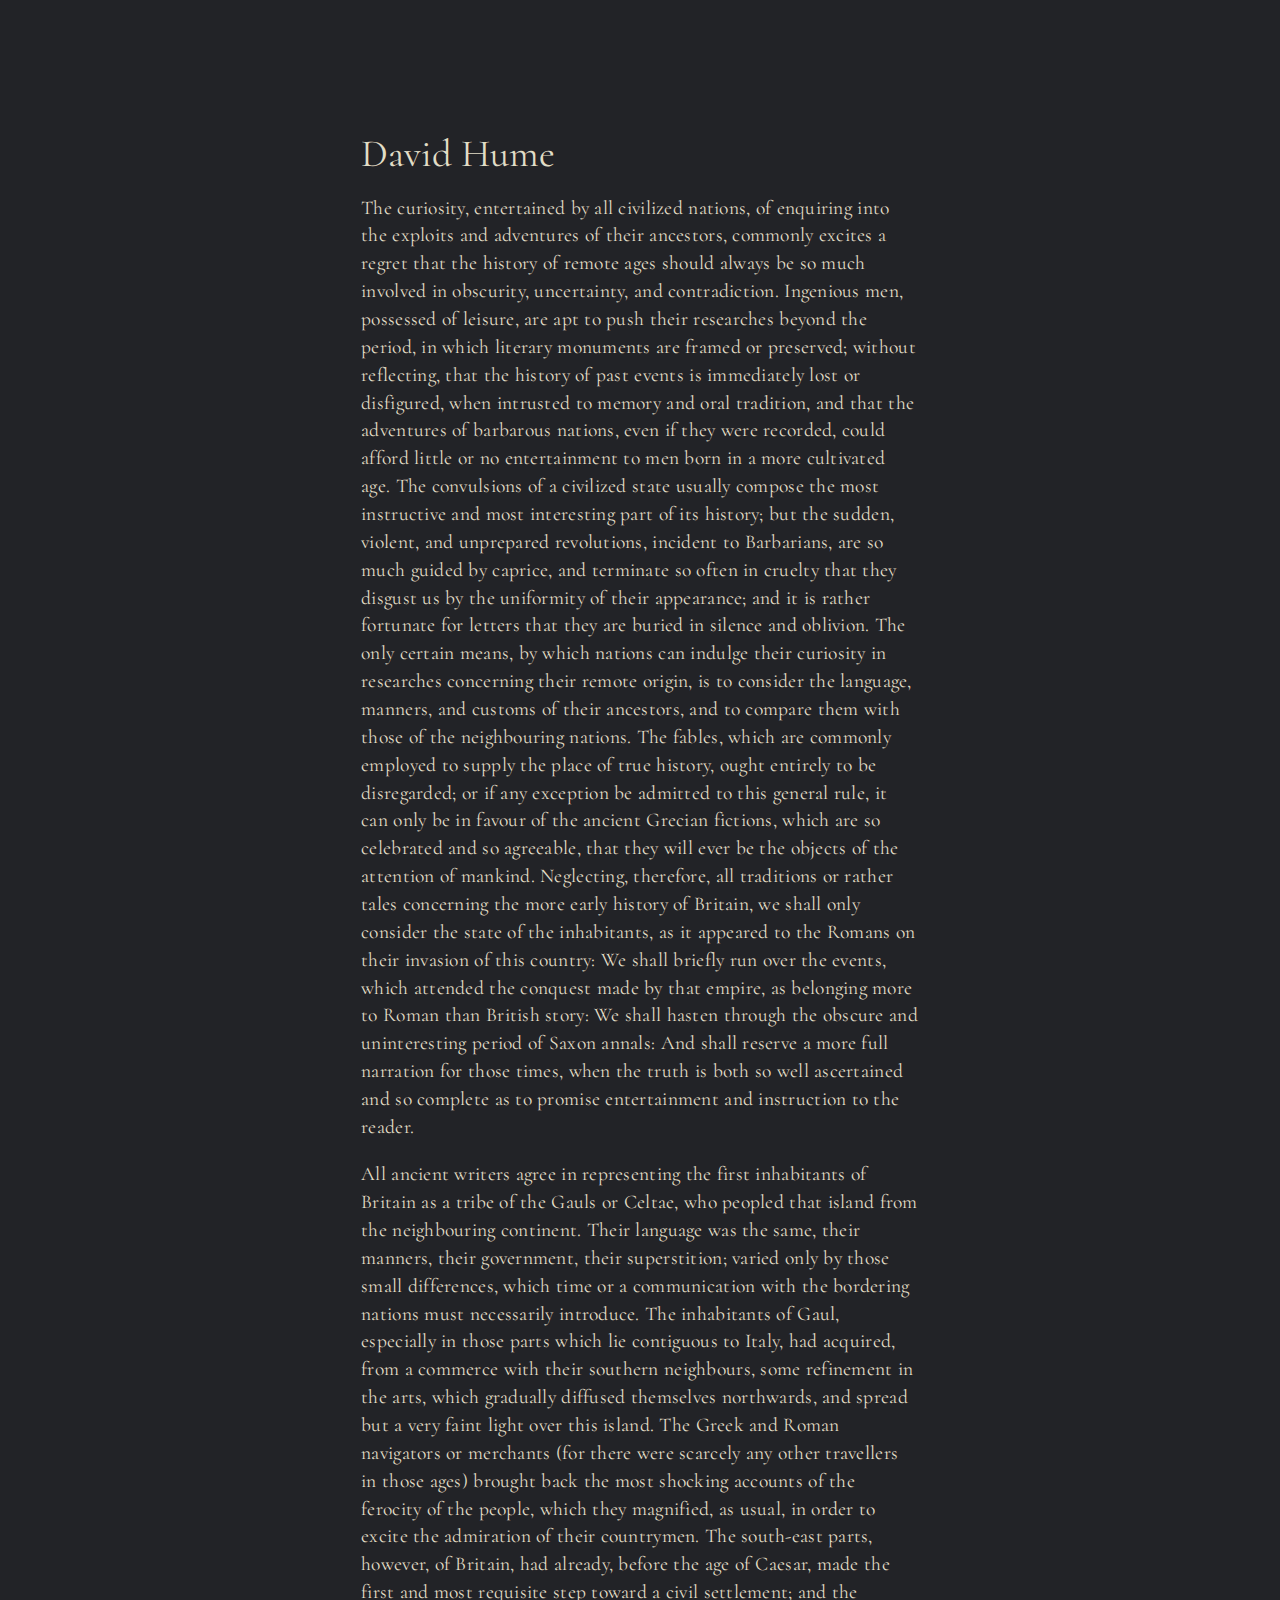
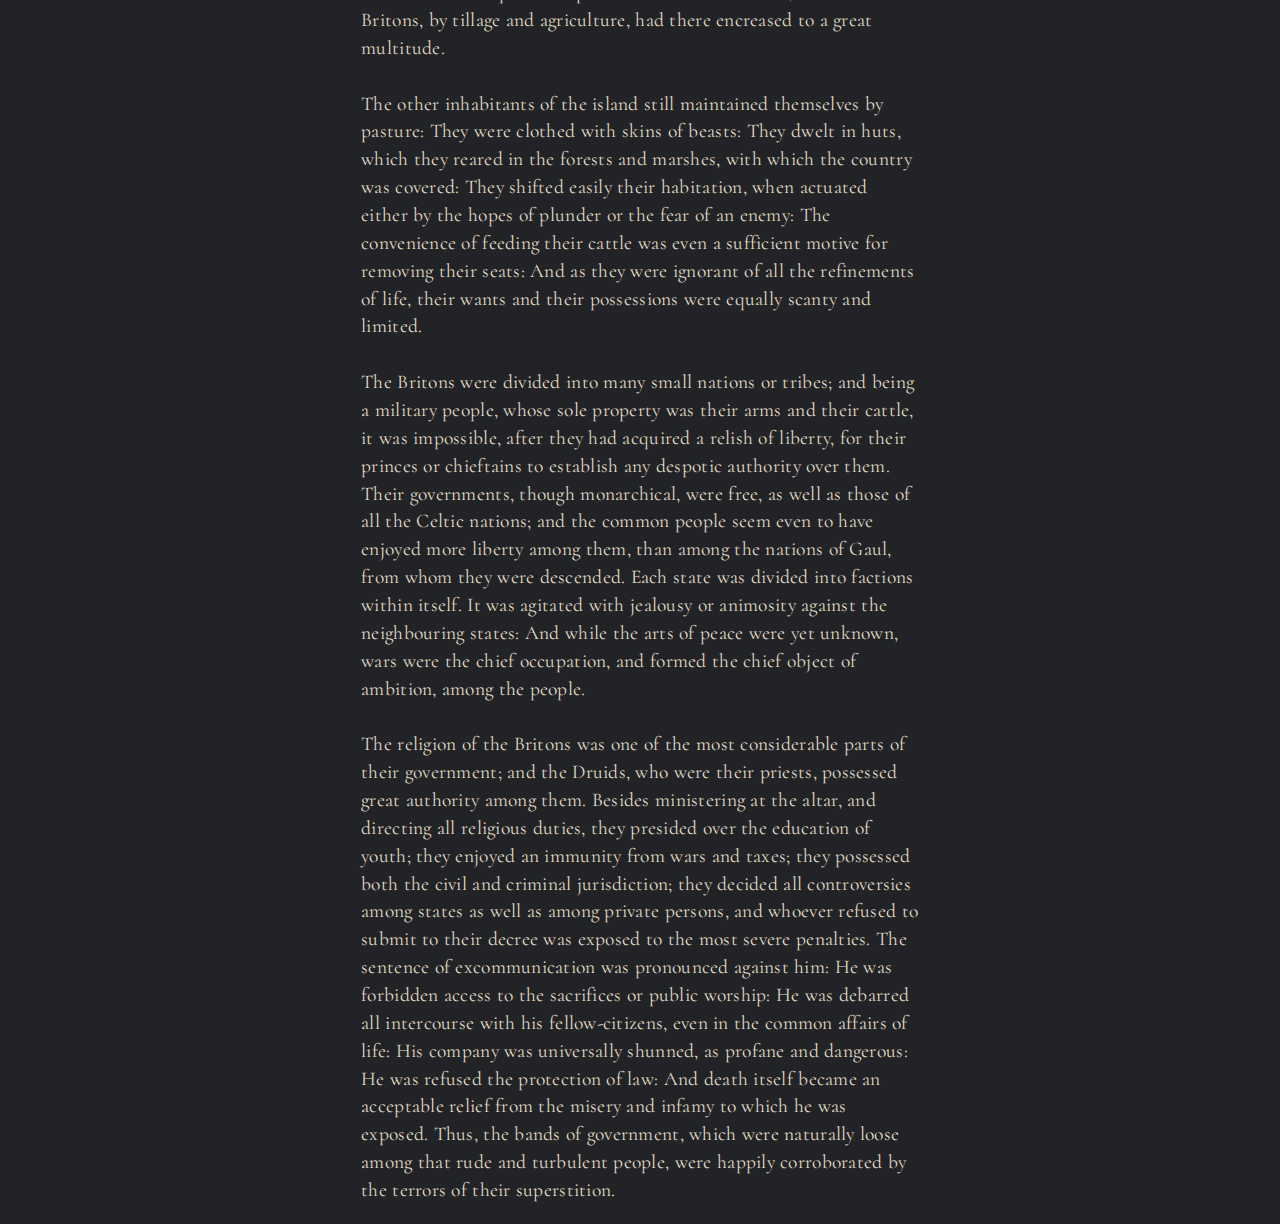
<file: index.html>
<!DOCTYPE HTML>

<html>
<head>

<meta name="robots" content="noindex">
<link rel="stylesheet"
          href="https://fonts.googleapis.com/css?family=Cormorant">

<style>

	body {

		background: #222327;
    	color: #e1ddc6;

		}

	h2 {

		width: calc(20vmax + 15vmin + 15px + 12%);
		min-width: 30ch;
		margin-top: 10%;
		margin-bottom: 1vmax;
		letter-spacing: 0.0px;
    	font-size: calc(1vmax + 1.1vmin + 0.8rem + 20%);
		}

	p {

		width: calc(20vmax + 15vmin + 15px + 12%);
		min-width: 60ch;
		margin-top: 0;
		letter-spacing: calc(0.0075vmax + 0.01vmin + 0.0025rem + 0.0025em);
    	font-size: calc(0.51vmax + 0.55vmin + 0.4rem + 10%);

		}

		h2, p {

			margin-left: auto;
			margin-right: auto;
			font-family: 'Cormorant', Times, serif;
			font-weight: 400;
			line-height: 1.43;

			}


</style>

</head>

<body>

	<h2>David Hume</h2>

	<p>
	The curiosity, entertained by all civilized nations, of enquiring into the exploits and adventures of their ancestors, commonly excites a regret that the history of remote ages should always be so much involved in obscurity, uncertainty, and contradiction. Ingenious men, possessed of leisure, are apt to push their researches beyond the period, in which literary monuments are framed or preserved; without reflecting, that the history of past events is immediately lost or disfigured, when intrusted to memory and oral tradition, and that the adventures of barbarous nations, even if they were recorded, could afford little or no entertainment to men born in a more cultivated age. The convulsions of a civilized state usually compose the most instructive and most interesting part of its history; but the sudden, violent, and unprepared revolutions, incident to Barbarians, are so much guided by caprice, and terminate so often in cruelty that they disgust us by the uniformity of their appearance; and it is rather fortunate for letters that they are buried in silence and oblivion. The only certain means, by which nations can indulge their curiosity in researches concerning their remote origin, is to consider the language, manners, and customs of their ancestors, and to compare them with those of the neighbouring nations. The fables, which are commonly employed to supply the place of true history, ought entirely to be disregarded; or if any exception be admitted to this general rule, it can only be in favour of the ancient Grecian fictions, which are so celebrated and so agreeable, that they will ever be the objects of the attention of mankind. Neglecting, therefore, all traditions or rather tales concerning the more early history of Britain, we shall only consider the state of the inhabitants, as it appeared to the Romans on their invasion of this country: We shall briefly run over the events, which attended the conquest made by that empire, as belonging more to Roman than British story: We shall hasten through the obscure and uninteresting period of Saxon annals: And shall reserve a more full narration for those times, when the truth is both so well ascertained and so complete as to promise entertainment and instruction to the reader.
	</p>

	<p>All ancient writers agree in representing the first inhabitants of Britain as a tribe of the Gauls or Celtae, who peopled that island from the neighbouring continent. Their language was the same, their manners, their government, their superstition; varied only by those small differences, which time or a communication with the bordering nations must necessarily introduce. The inhabitants of Gaul, especially in those parts which lie contiguous to Italy, had acquired, from a commerce with their southern neighbours, some refinement in the arts, which gradually diffused themselves northwards, and spread but a very faint light over this island. The Greek and Roman navigators or merchants (for there were scarcely any other travellers in those ages) brought back the most shocking accounts of the ferocity of the people, which they magnified, as usual, in order to excite the admiration of their countrymen. The south-east parts, however, of Britain, had already, before the age of Caesar, made the first and most requisite step toward a civil settlement; and the Britons, by tillage and agriculture, had there encreased to a great multitude.<br><br>

 	The other inhabitants of the island still maintained themselves by pasture: They were clothed with skins of beasts: They dwelt in huts, which they reared in the forests and marshes, with which the country was covered: They shifted easily their habitation, when actuated either by the hopes of plunder or the fear of an enemy: The convenience of feeding their cattle was even a sufficient motive for removing their seats: And as they were ignorant of all the refinements of life, their wants and their possessions were equally scanty and limited.<br><br>

	The Britons were divided into many small nations or tribes; and being a military people, whose sole property was their arms and their cattle, it was impossible, after they had acquired a relish of liberty, for their princes or chieftains to establish any despotic authority over them. Their governments, though monarchical, were free, as well as those of all the Celtic nations; and the common people seem even to have enjoyed more liberty among them, than among the nations of Gaul, from whom they were descended. Each state was divided into factions within itself.
	It was agitated with jealousy or animosity against the neighbouring states: And while the arts of peace were yet unknown, wars were the chief occupation, and formed the chief object of ambition, among the people.<br><br>

	The religion of the Britons was one of the most considerable parts of their government; and the Druids, who were their priests, possessed great authority among them. Besides ministering at the altar, and directing all religious duties, they presided over the education of youth; they enjoyed an immunity from wars and taxes; they possessed both the civil and criminal jurisdiction; they decided all controversies among states as well as among private persons, and whoever refused to submit to their decree was exposed to the most severe penalties. The sentence of excommunication was pronounced against him: He was forbidden access to the sacrifices or public worship: He was debarred all intercourse with his fellow-citizens, even in the common affairs of life: His company was universally shunned, as profane and dangerous: He was refused the protection of law: And death itself became an acceptable relief from the misery and infamy to which he was exposed. Thus, the bands of government, which were naturally loose among that rude and turbulent people, were happily corroborated by the terrors of their superstition.
	</p>
	
<script src="scripts/app.js"></script>
</body>


</html>
</file>
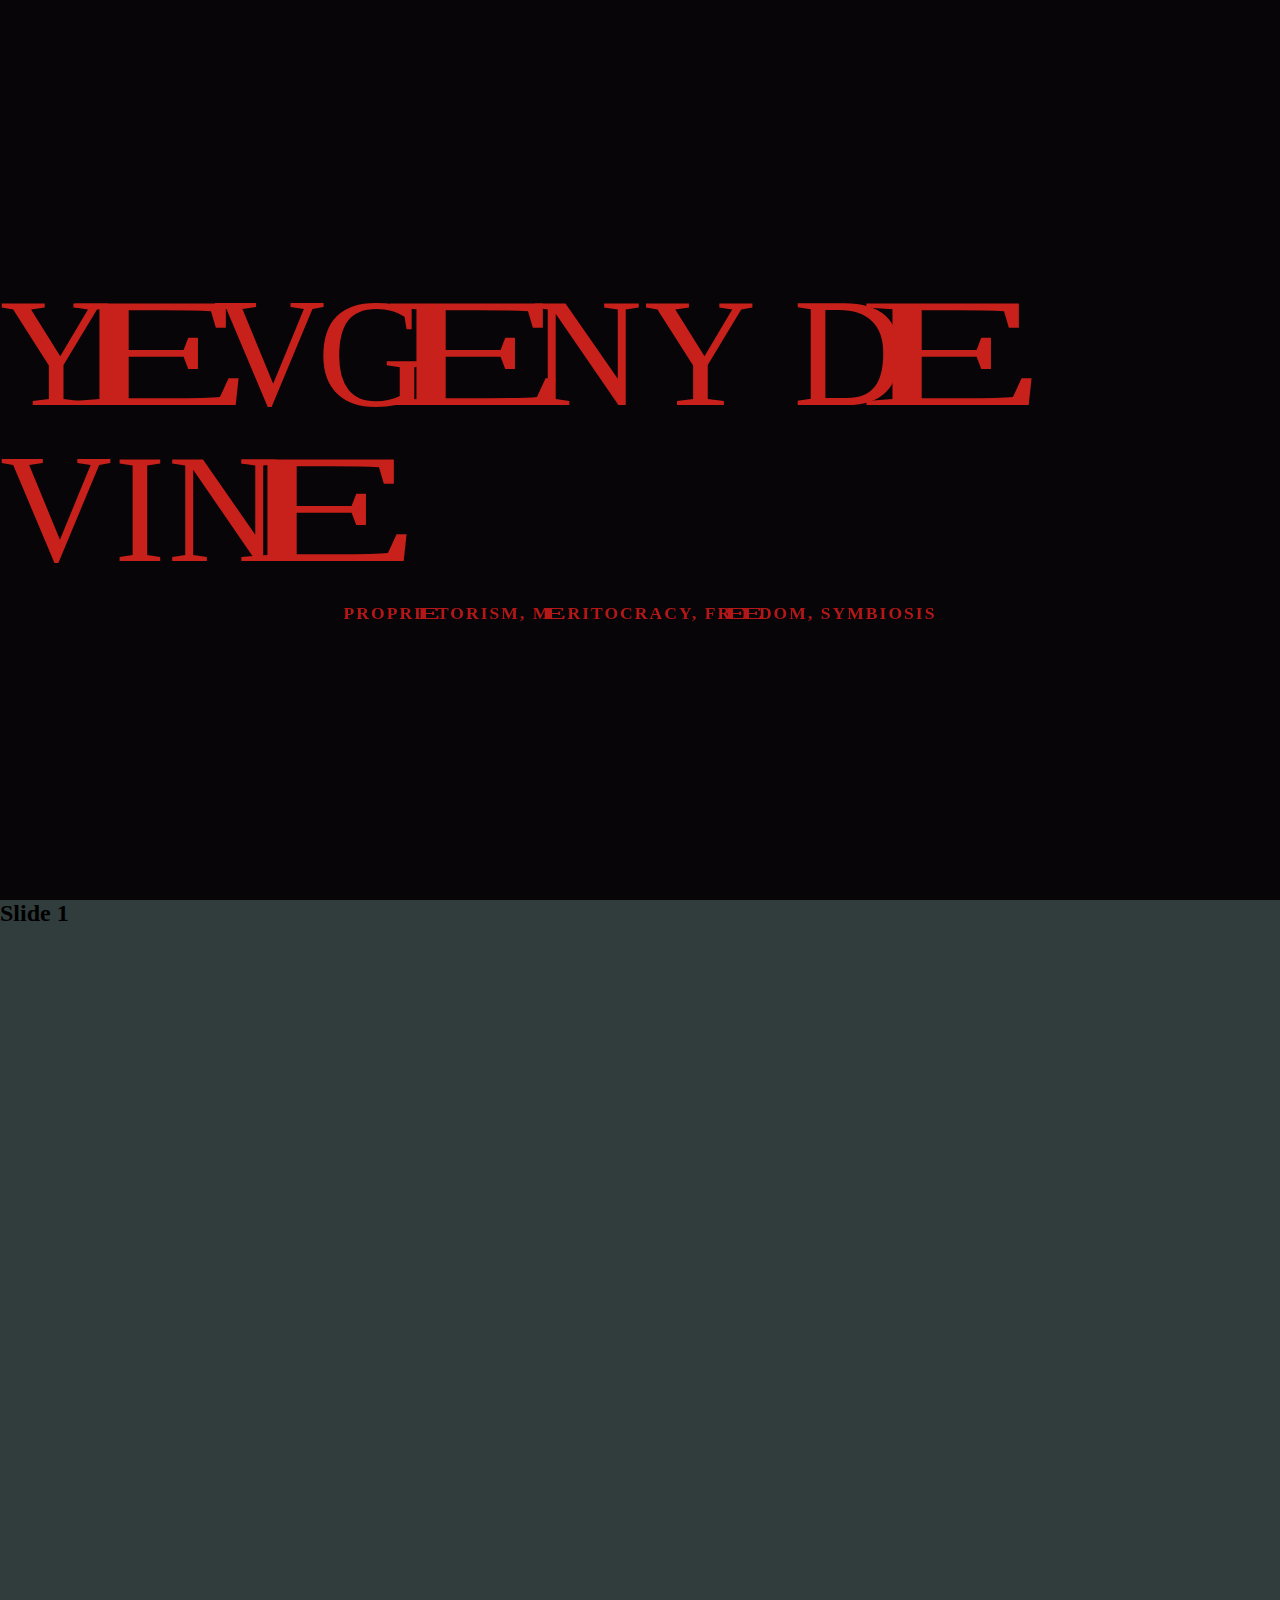
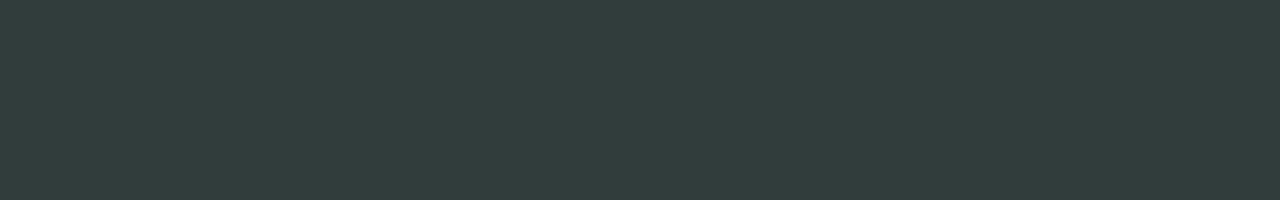
<file: home.html>
<!doctype html>

<html>

	<head>
		<meta name="robots" content="noindex">
		<link rel="stylesheet" type="text/css" href="styles/style.css">
	
	</head>



	<body>

		<main>

			<section id="hero--main" class="height--100vh">

				<div id="title--hero">
					<h1>Y<span class="kerning--uppercase-e">e</span>v<span class="kerning--uppercase-g">g</span><span class="kerning--uppercase-e">e</span>ny D<span class="kerning--uppercase-e">e</span>vin<span class="kerning--uppercase-e">e</span></h1>
					<h2 class="subtitle--h2">Propr<span class="kerning--lowercase-i">i</span><span class="kerning--uppercase-e">e</span><span class="kerning--lowercase-t">t</span>orism, M<span class="kerning--uppercase-e">e</span>ritocracy, Fr<span class="kerning--uppercase-e">e</span><span class="kerning--uppercase-e">e</span><span class="kerning--lowercase-d">d</span>om, Symbiosis</h2>
				</div>
			</section>

			<section id="slide--1" class="height--100vh">

				<div>

					<h2 class="title--h2">Slide 1</h2>

				</div>

			</section>

		</main>

	<script src="scripts/app.js"></script>
	</body>


</html>
</file>
<file: styles/style.css>
* {

	margin: 0;
	padding: 0;

}

body {

	/* Size & Positioning */
	margin: 0;
	padding: 0;

	}

	
	main {

		/* Size & Positioning */
		width: 100%;
		height: 100%;

		/* Design */
		background: rgb(103, 63, 63);
		background: rgb(63, 48, 48);
		background: rgb(179, 120, 120);
		background: rgb(49, 61, 60);
		background: rgb(29, 35, 34);
		background: rgb(7, 5, 7);

		}

		section.height--100vh {

			position: relative;
			height: 100vh;

		}

		#title--hero { z-index: 10;

			width: 100%;
			height: 100vh;
			pointer-events: none;
			flex-direction: column;
			justify-content: center;
			align-items: center;
			display: flex;
			position: fixed;
			top: 0;
			left: 0;

			}

			h1 {

				font: 500 9.7rem "Associate Sans";
				line-height: 1;
				text-transform: uppercase;
				letter-spacing: 2px;
				color: rgb(200, 32, 26);

				}

			h2.subtitle--h2 {

				text-transform: uppercase;
				letter-spacing: 2px;
				color: rgb(180, 23, 23);
				margin-top: 1rem;
				font: 700 1.1rem "Cormorant";

				}


		section#slide--1 {


			/* Design */
			background: rgb(49, 61, 60);

			}


.kerning--uppercase-a {		padding-right: 0.346rem; }
.kerning--uppercase-b {		padding-right: 0.346rem; }
.kerning--uppercase-c {		padding-right: 0.346rem; }
.kerning--uppercase-d {		padding-right: 0.346rem; }
.kerning--uppercase-e {		padding-right: 0.146rem; transform: scale(2, 1); display: inline-block; }
.kerning--uppercase-f {		padding-right: 0.346rem; }
.kerning--uppercase-g {		margin-left: -0.646rem; }

.kerning--lowercase-a {		padding-right: 0.346rem; }
.kerning--lowercase-b {		padding-right: 0.346rem; }
.kerning--lowercase-c {		padding-right: 0.346rem; }
.kerning--lowercase-d {		margin-left: -0.346rem; }
.kerning--lowercase-e {		padding-right: 0.146rem; transform: scale(2, 1); display: inline-block; }
.kerning--lowercase-f {		padding-right: 0.346rem; }
.kerning--lowercase-g {		margin-left: -0.646rem; }
.kerning--lowercase-h {		margin-left: -0.646rem; }
.kerning--lowercase-i {		margin-right: 0.112rem; }

.kerning--lowercase-t {		margin-left: -0.246rem; }
</file>
